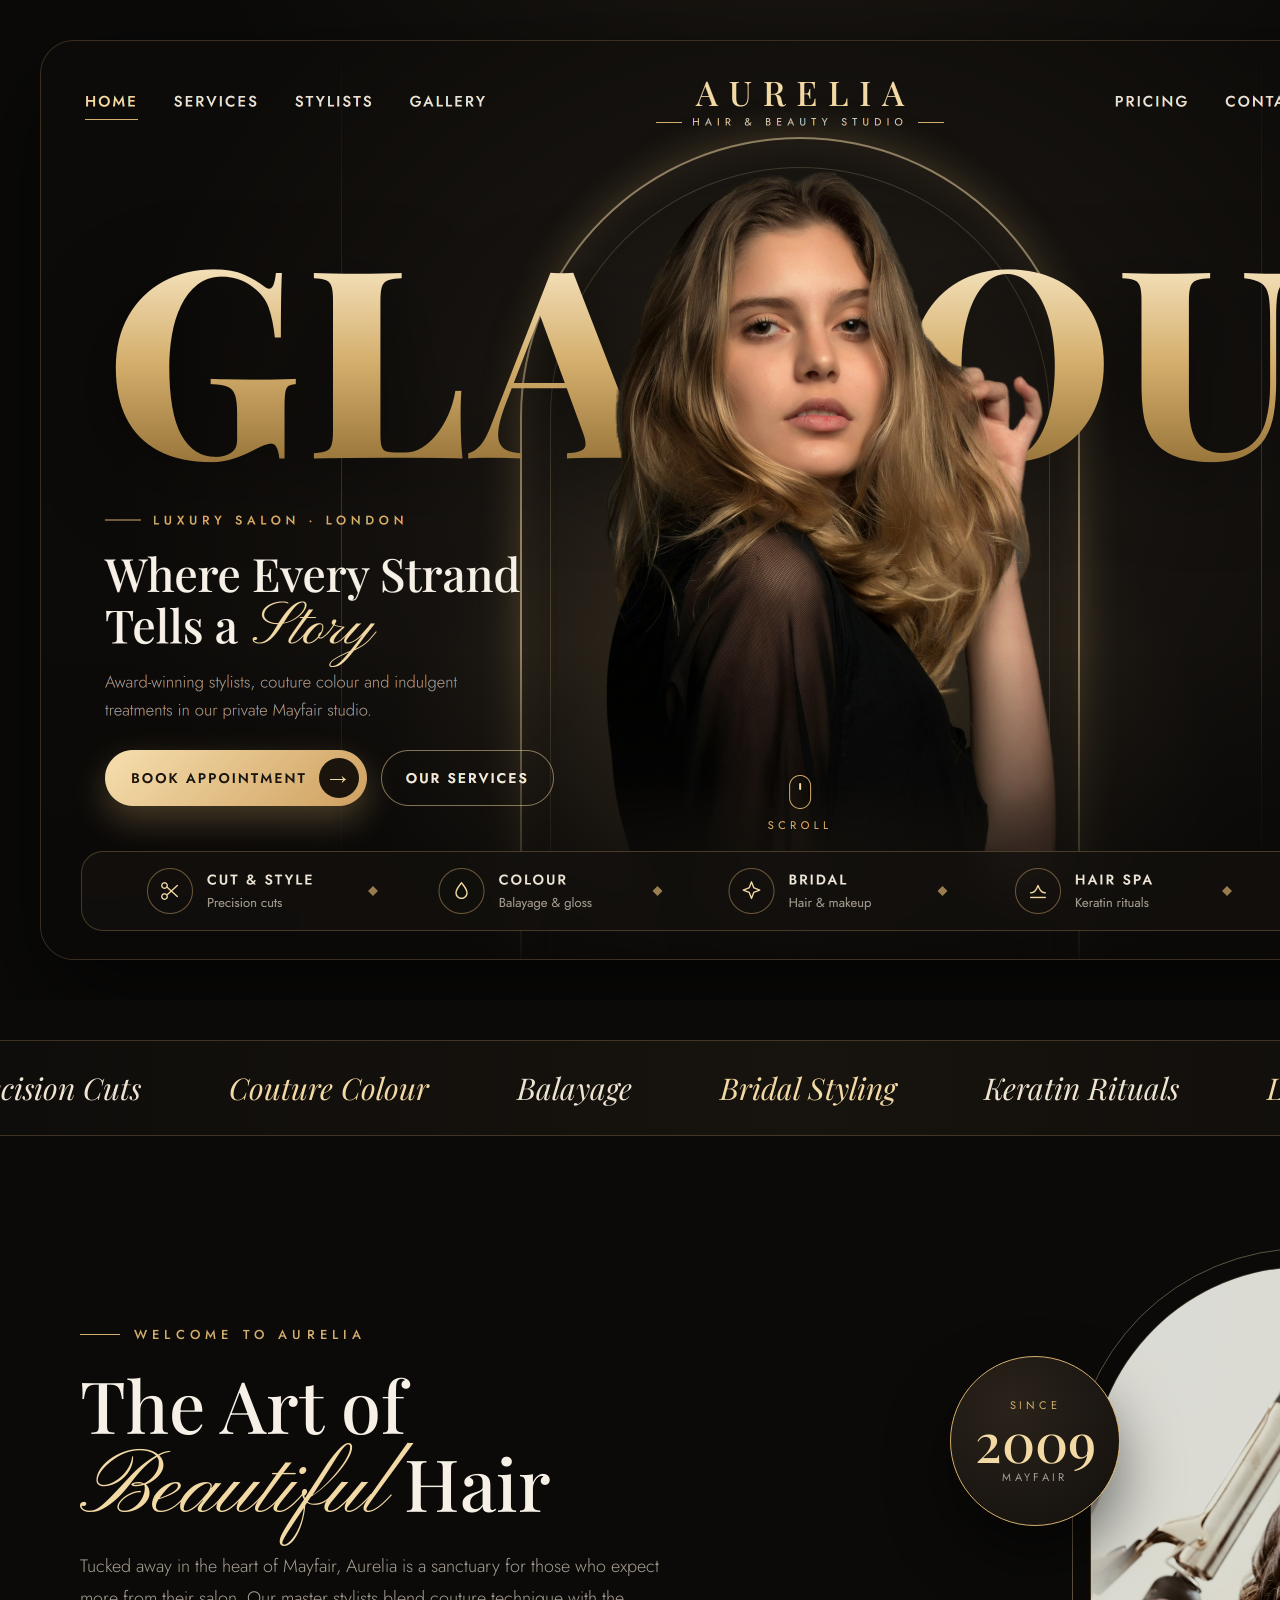
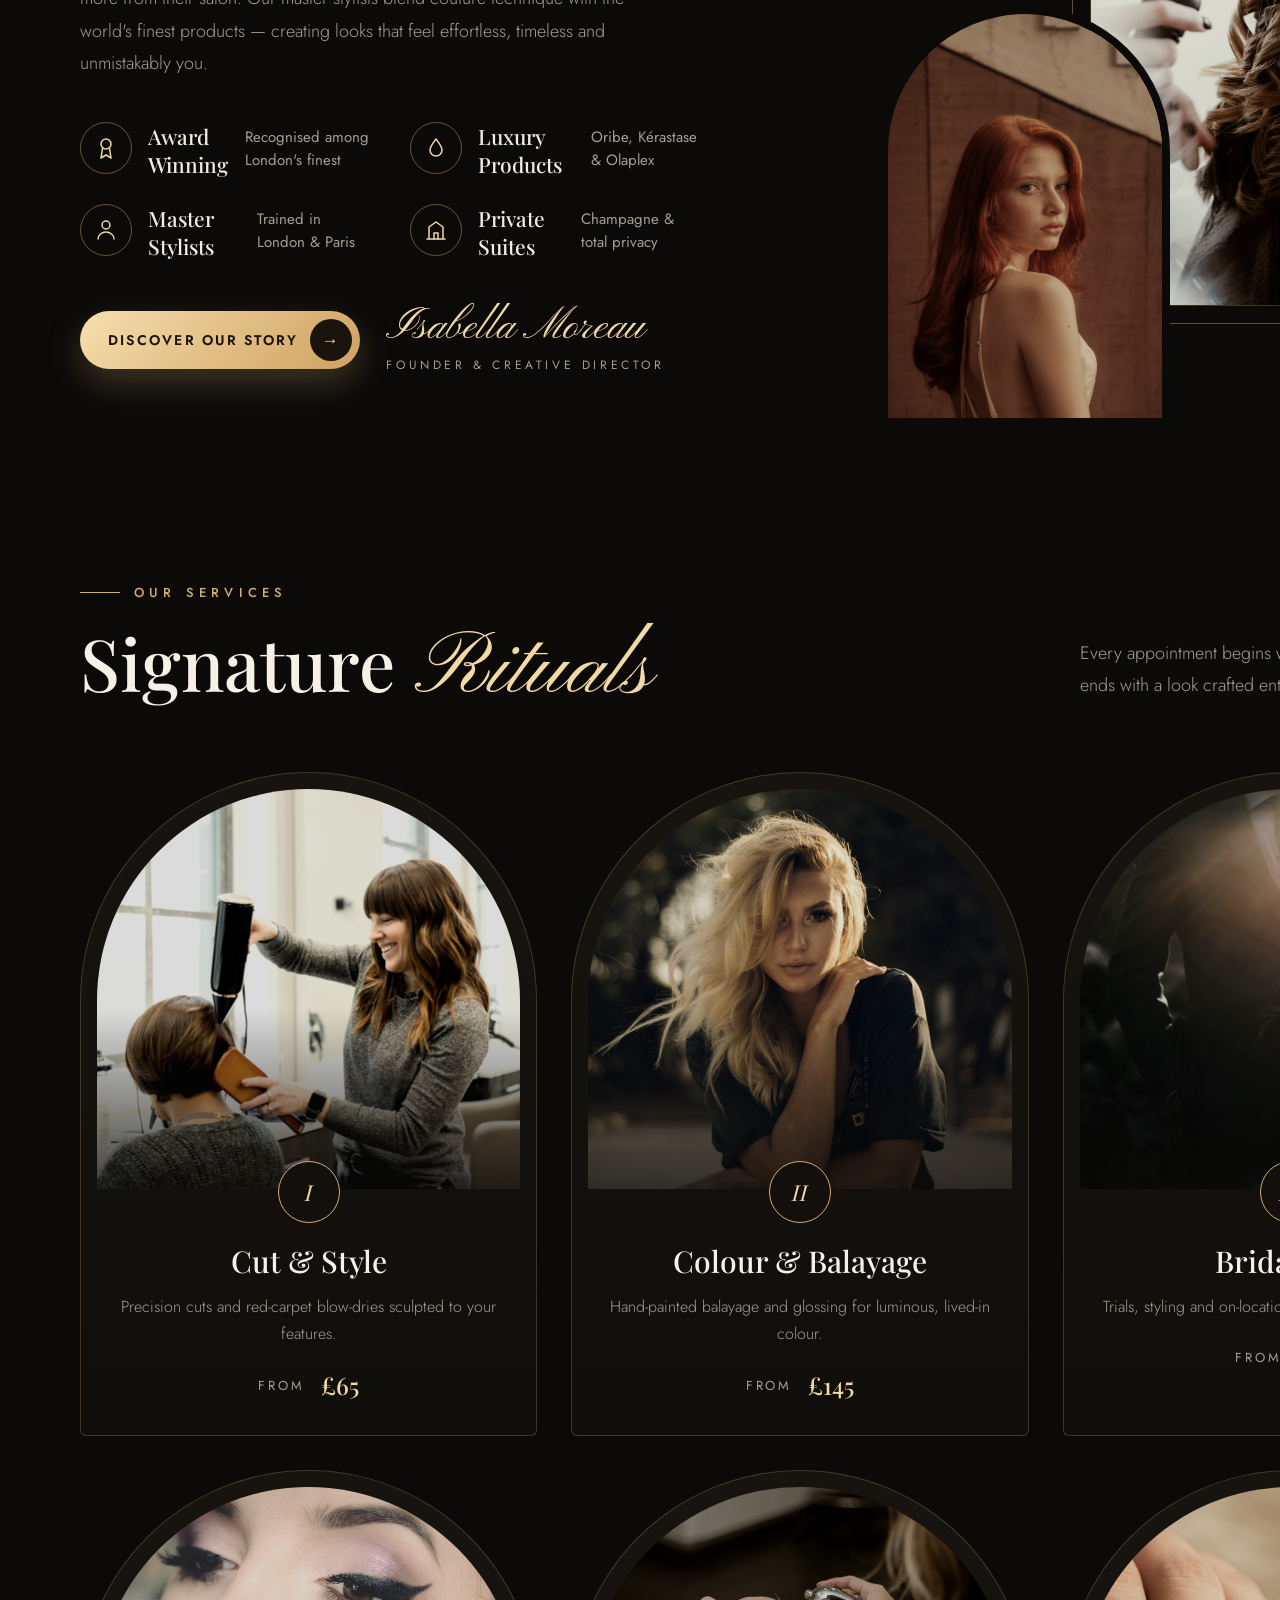
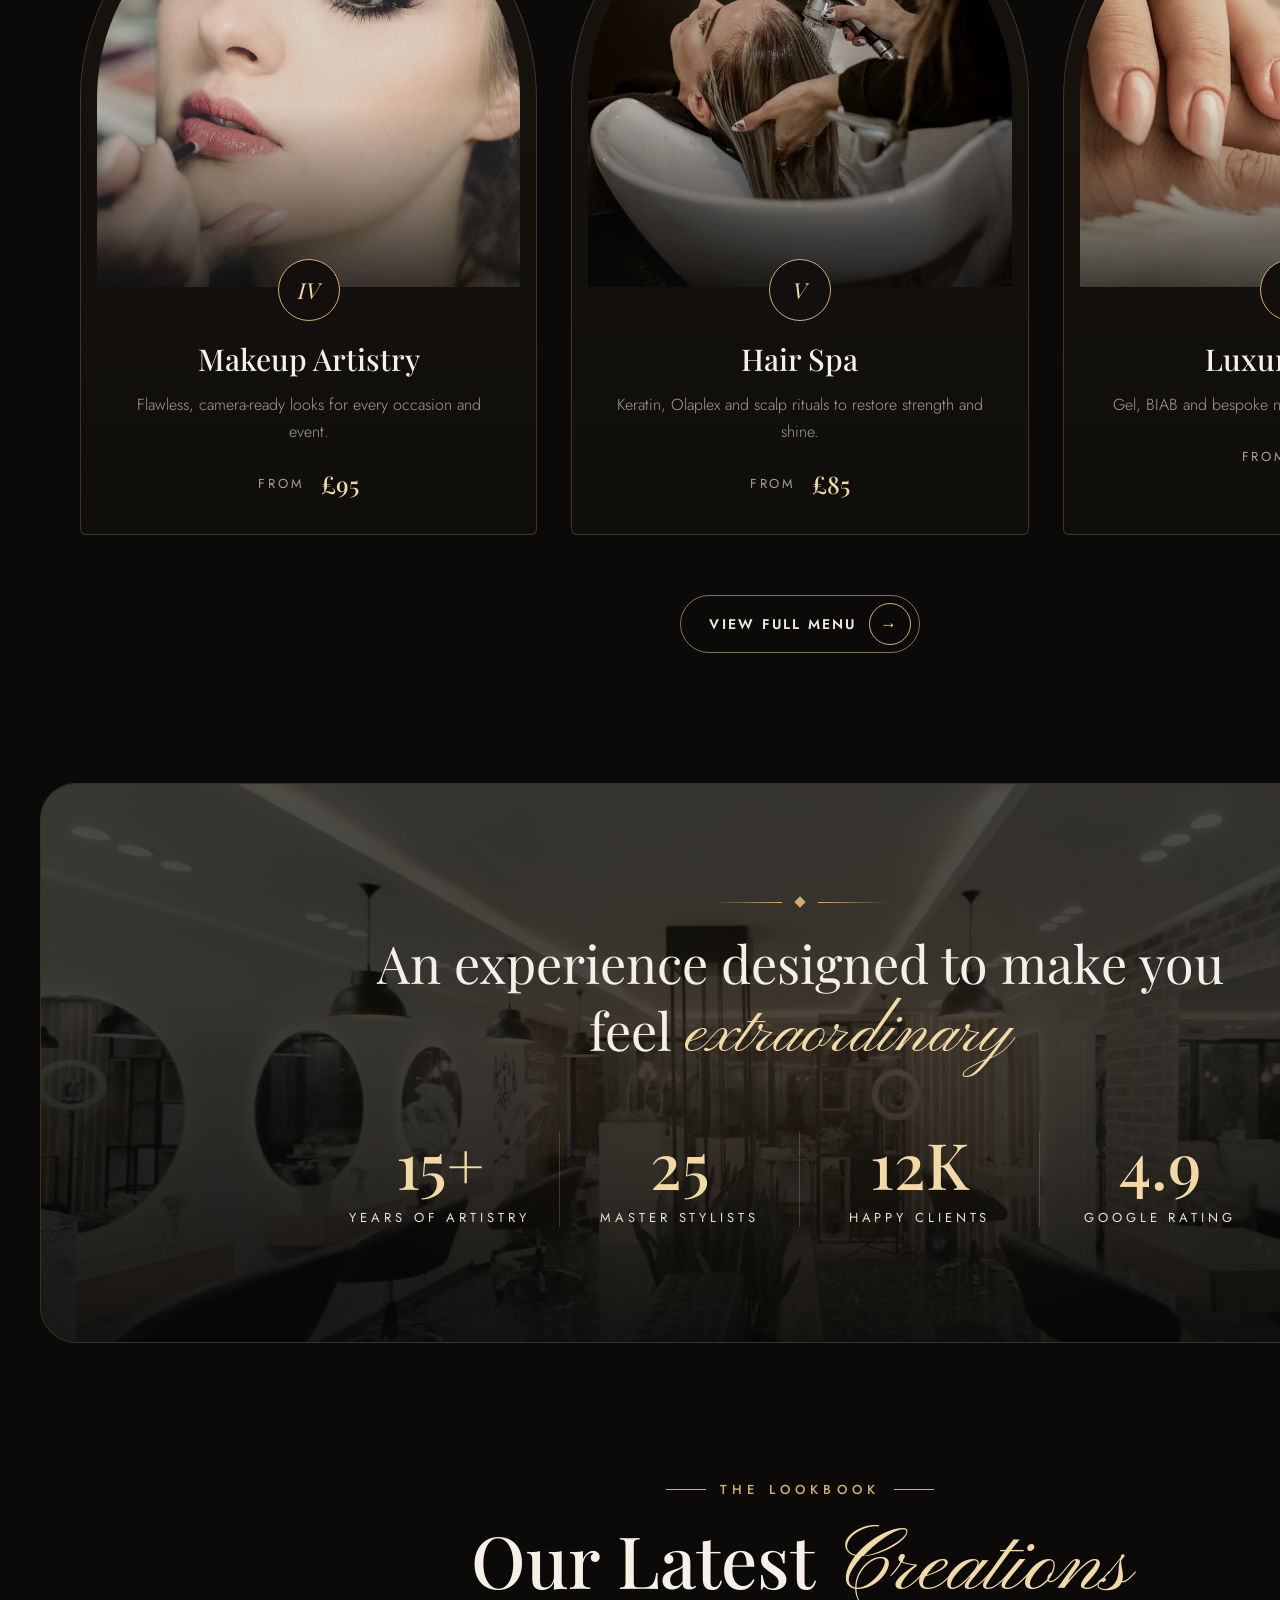
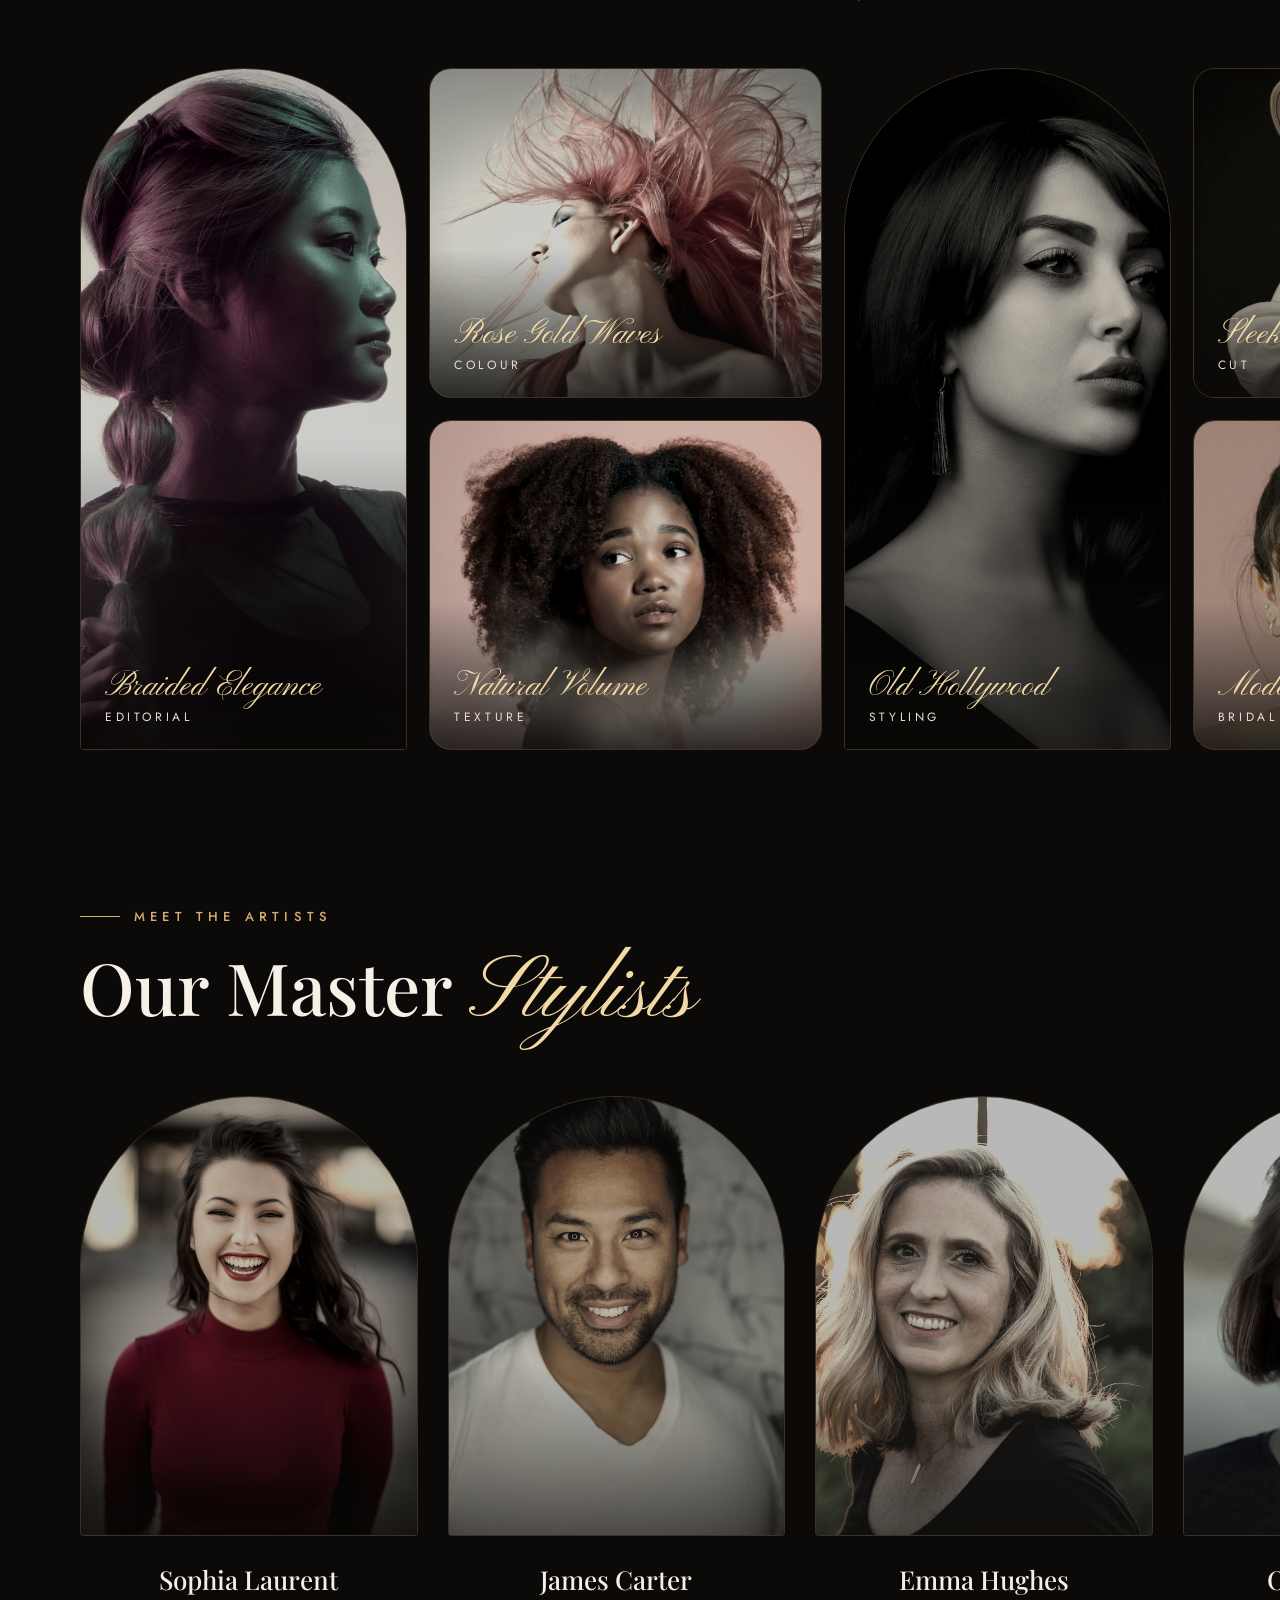
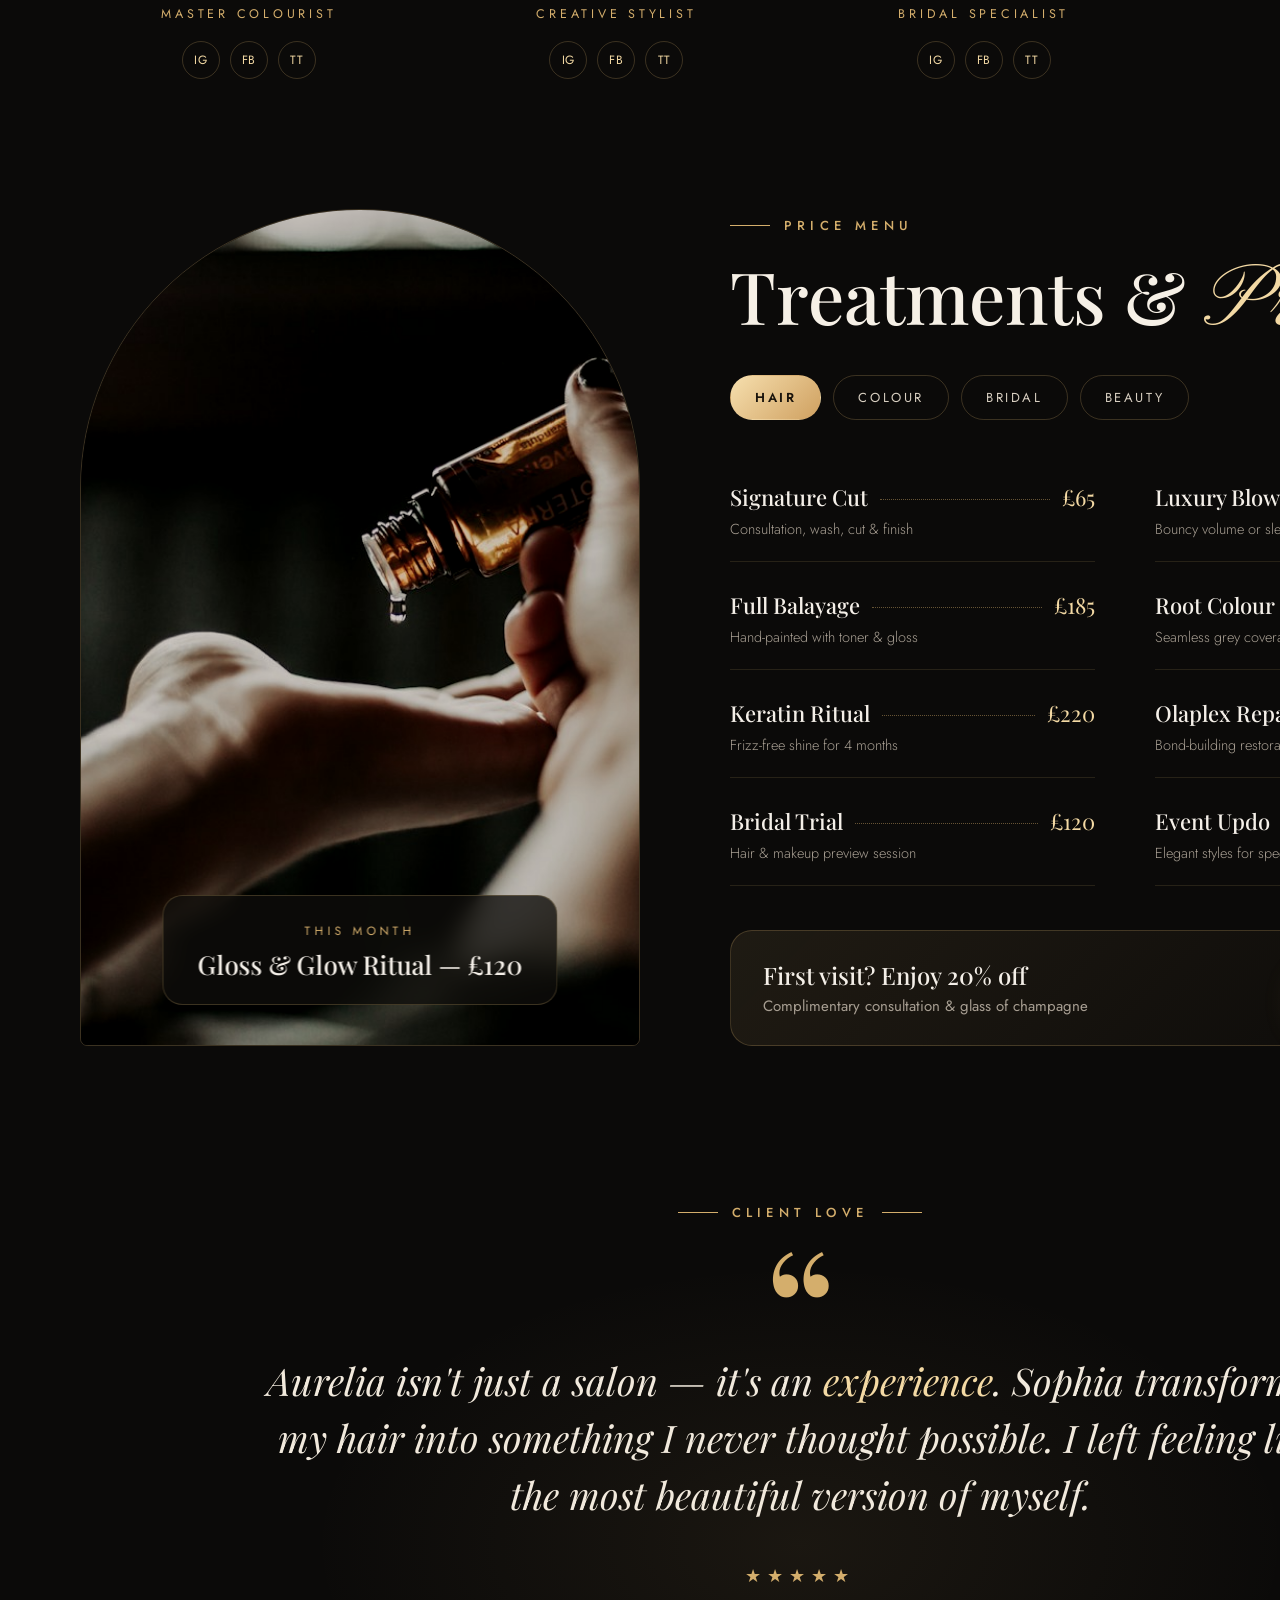
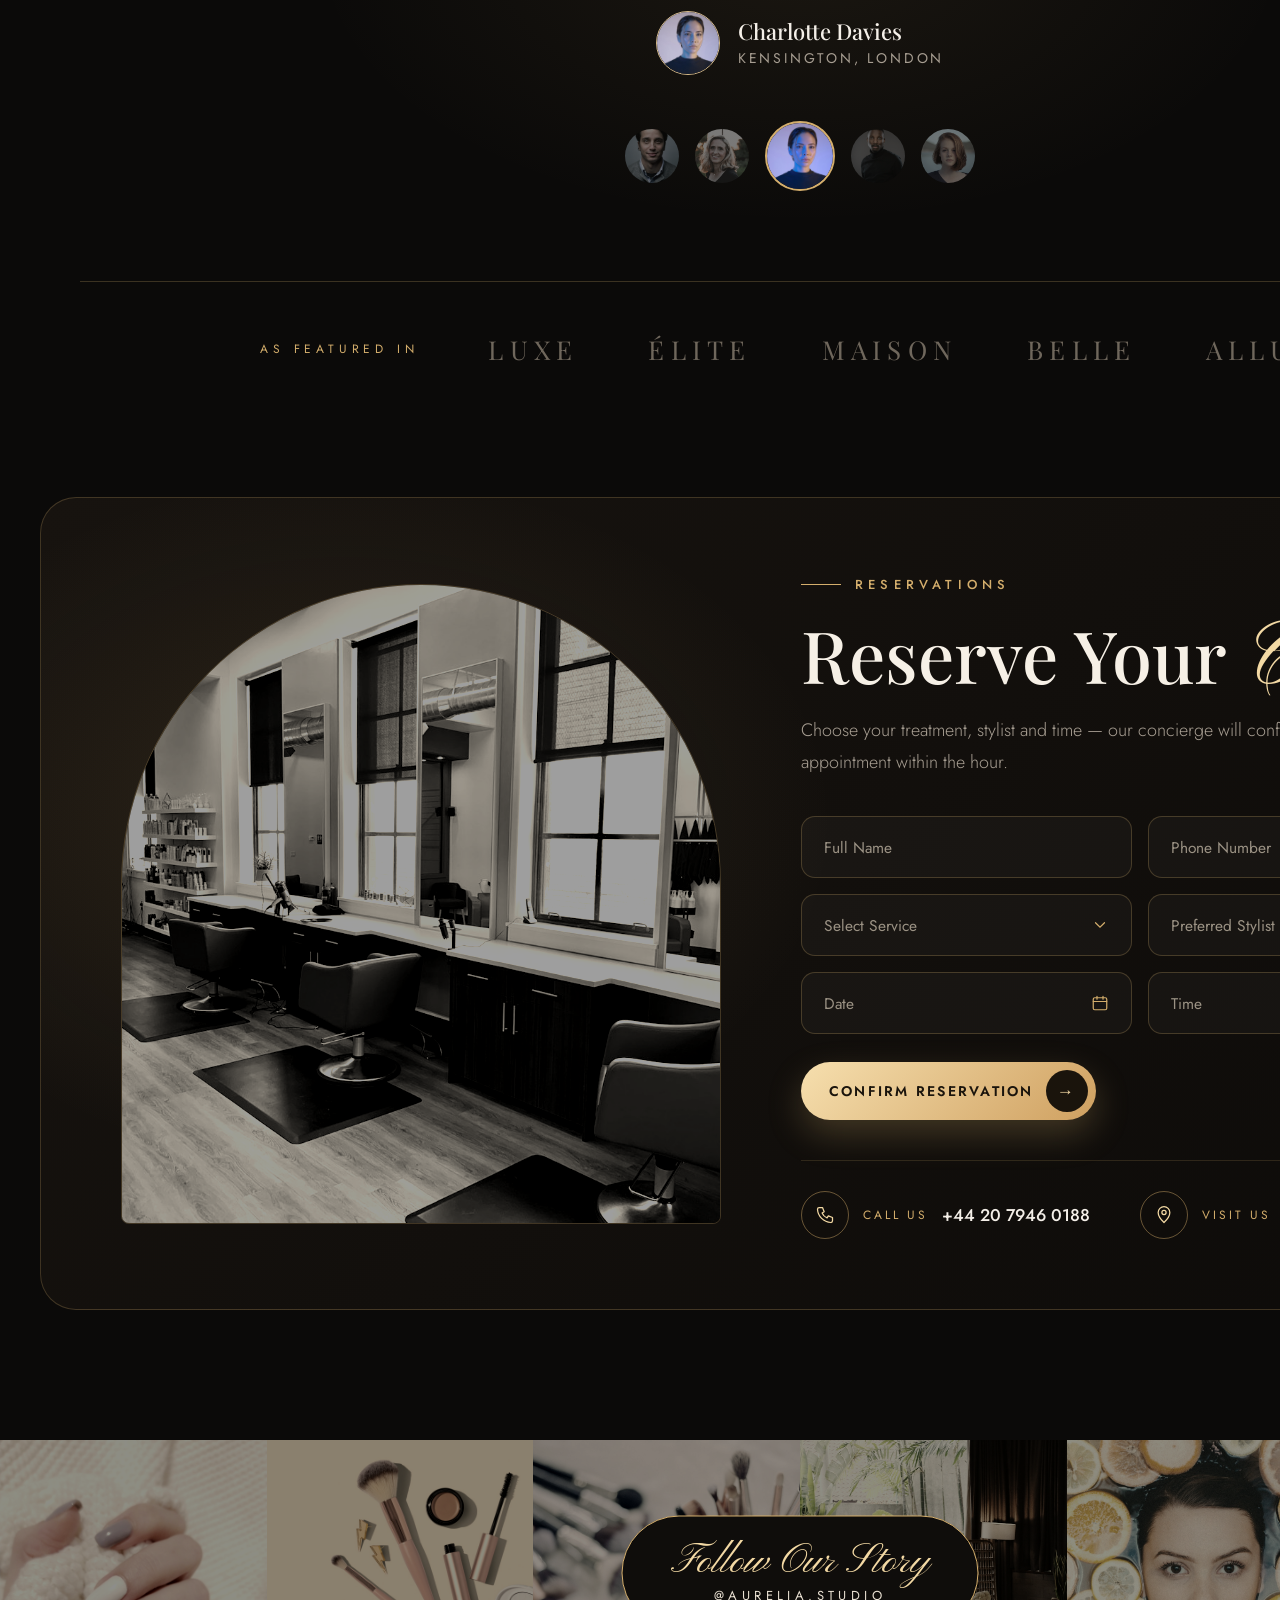
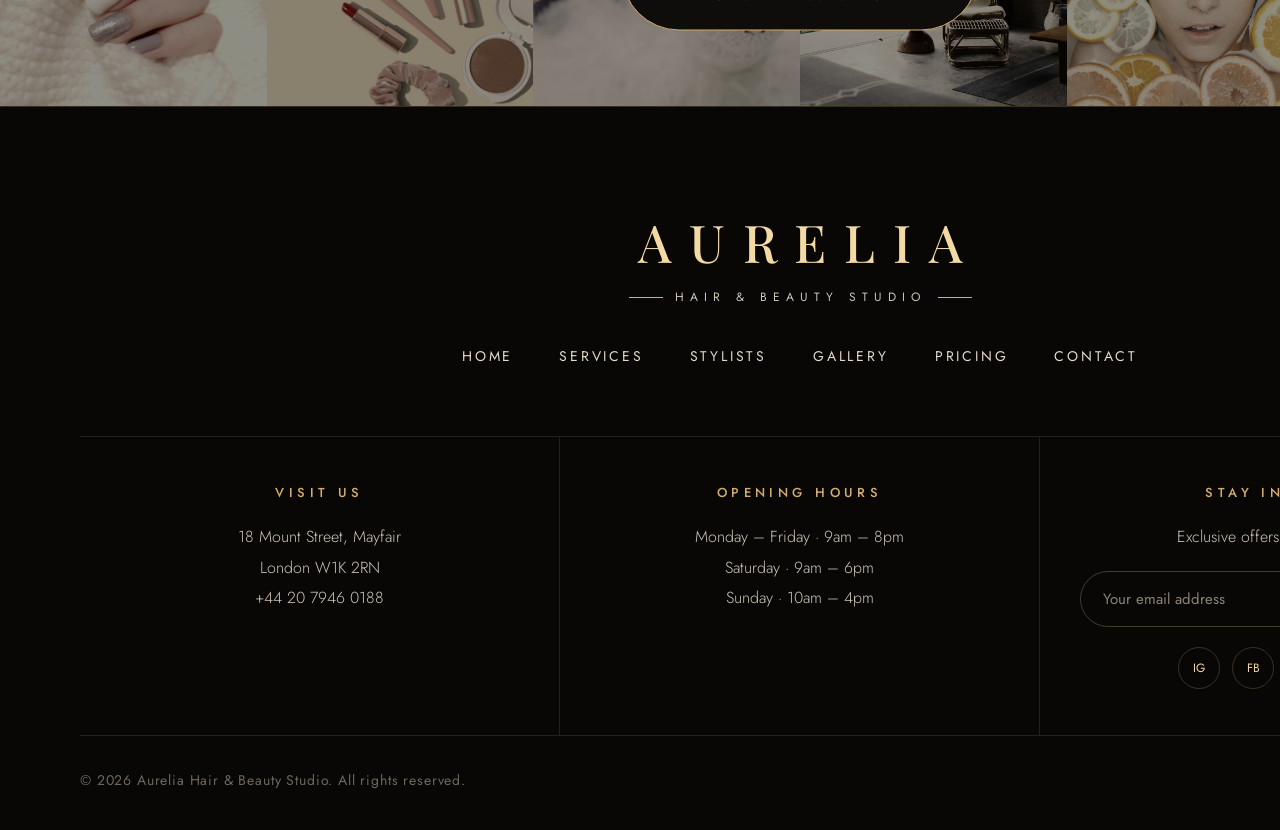
<file: salon/home.html>
<!doctype html>
<html><head><meta charset="utf-8">
<link href="https://fonts.googleapis.com/css2?family=Playfair+Display:ital,wght@0,400;0,500;0,700;0,800;1,400;1,500&family=Pinyon+Script&family=Jost:wght@300;400;500;600&display=swap" rel="stylesheet">
<style>
:root{--gold:#d4ae6c;--gold2:#f3d9a4;--gold3:#9c7838;--ink:#a79e92;--bg:#0b0a09;--bg2:#12100d;--card:#16130f;--line:rgba(212,174,108,.24);--gg:linear-gradient(135deg,#f6dfae,#cfa060)}
*{box-sizing:border-box;margin:0;padding:0}
body{width:1600px;background:var(--bg);font-family:Jost,sans-serif;color:#f4efe8;-webkit-font-smoothing:antialiased}
img{display:block}
.hero{width:1600px;height:1000px;background:url(hero2x.png) 0 0/1600px 1000px}
.wrap{padding-left:80px;padding-right:80px}
section{padding:130px 0;position:relative}
.eb{display:inline-flex;align-items:center;gap:14px;font-size:13px;letter-spacing:.4em;color:var(--gold);font-weight:500;text-transform:uppercase}
.eb:before,.eb.c:after{content:"";width:40px;height:1px;background:var(--gold)}
h2{font-family:"Playfair Display",serif;font-weight:500;font-size:72px;line-height:1.08;margin-top:22px;color:#f6f0e6}
h2 em{font-family:"Pinyon Script",cursive;font-style:normal;font-weight:400;color:var(--gold2);font-size:1.25em;line-height:.6}
.lead{color:var(--ink);font-size:18px;line-height:1.8;font-weight:300}
.center{text-align:center}
.pill{display:inline-flex;align-items:center;gap:12px;height:58px;padding:0 8px 0 28px;border-radius:40px;font-size:14px;letter-spacing:.16em;text-transform:uppercase;font-weight:600;white-space:nowrap}
.pill i{width:42px;height:42px;border-radius:50%;display:flex;align-items:center;justify-content:center;font-style:normal;font-size:17px}
.pill.g{background:var(--gg);color:#1a140c;box-shadow:0 14px 34px rgba(212,174,108,.25)}.pill.g i{background:#1a140c;color:var(--gold2)}
.pill.o{border:1px solid rgba(243,217,164,.5);color:#f1e8da}.pill.o i{border:1px solid var(--gold);color:var(--gold2)}
.ph{position:relative;overflow:hidden}
.ph img{width:100%;height:100%;object-fit:cover;filter:sepia(.2) saturate(.88) contrast(1.08) brightness(.86)}
.arch{border-radius:999px 999px 18px 18px}
.dia{width:8px;height:8px;background:var(--gold);transform:rotate(45deg);display:inline-block}
.orn{display:flex;align-items:center;justify-content:center;gap:14px}
.orn:before,.orn:after{content:"";width:70px;height:1px;background:linear-gradient(90deg,transparent,var(--gold))}
.orn:after{transform:scaleX(-1)}
svg.s{width:24px;height:24px;stroke:var(--gold2);fill:none;stroke-width:1.5;stroke-linecap:round;stroke-linejoin:round}

/* marquee band */
.band{border-top:1px solid var(--line);border-bottom:1px solid var(--line);background:linear-gradient(90deg,#0f0d0b,#17130e,#0f0d0b);height:96px;display:flex;align-items:center;justify-content:center;gap:44px;white-space:nowrap;overflow:hidden;margin-top:40px}
.band span{font-family:"Playfair Display",serif;font-style:italic;font-size:30px;color:#efe4d2}
.band span.g{color:var(--gold2)}

/* about */
.about{display:grid;grid-template-columns:1fr 640px;gap:100px;align-items:center}
.about .lead{margin-top:28px;max-width:600px}
.feat{display:grid;grid-template-columns:1fr 1fr;gap:26px 40px;margin:42px 0 46px;max-width:620px}
.feat div{display:flex;gap:16px}
.feat .ic{width:52px;height:52px;border-radius:50%;border:1px solid rgba(212,174,108,.45);display:flex;align-items:center;justify-content:center;flex:none}
.feat b{display:block;font-family:"Playfair Display",serif;font-weight:500;font-size:21px;color:#f4ece0}
.feat small{color:var(--ink);font-size:15px;line-height:1.55;display:block;margin-top:4px}
.sig{display:flex;align-items:center;gap:26px}
.sig .name{font-family:"Pinyon Script",cursive;font-size:44px;color:var(--gold2);line-height:1}
.sig .role{font-size:12px;letter-spacing:.3em;color:var(--ink);margin-top:6px}
.arches{position:relative;height:760px}
.arches .a1{position:absolute;right:0;top:0;width:430px;height:640px;border:1px solid var(--line)}
.arches .a2{position:absolute;left:0;bottom:0;width:290px;height:420px;border:8px solid var(--bg)}
.arches .frame{position:absolute;right:-18px;top:-18px;width:466px;height:676px;border:1px solid rgba(243,217,164,.35);border-radius:999px 999px 26px 26px}
.since{position:absolute;left:70px;top:90px;width:170px;height:170px;border-radius:50%;background:radial-gradient(circle at 35% 30%,#2a231b,#120f0c);border:1px solid var(--gold);display:flex;flex-direction:column;align-items:center;justify-content:center;box-shadow:0 30px 60px rgba(0,0,0,.5)}
.since small{font-size:11px;letter-spacing:.34em;color:var(--gold)}
.since b{font-family:"Playfair Display",serif;font-weight:500;font-size:54px;color:var(--gold2);line-height:1.05}
.since span{font-size:11px;letter-spacing:.3em;color:var(--ink)}

/* services */
.svc-h{display:flex;justify-content:space-between;align-items:flex-end;margin-bottom:70px}
.svc-h .lead{max-width:440px}
.svc{display:grid;grid-template-columns:repeat(3,1fr);gap:34px}
.sv{background:linear-gradient(180deg,#17140f,#100e0b);border:1px solid var(--line);border-radius:999px 999px 26px 26px;padding:16px 16px 34px;position:relative}
.sv .ph{height:400px;border-radius:999px 999px 18px 18px}
.sv .ph:after{content:"";position:absolute;inset:0;background:linear-gradient(180deg,transparent 55%,rgba(11,10,9,.75))}
.sv .num{position:absolute;left:50%;top:388px;transform:translateX(-50%);width:62px;height:62px;border-radius:50%;background:#120f0c;border:1px solid var(--gold);display:flex;align-items:center;justify-content:center;font-family:"Playfair Display",serif;font-style:italic;font-size:22px;color:var(--gold2);z-index:2}
.sv .bd{text-align:center;padding:52px 18px 0}
.sv h3{font-family:"Playfair Display",serif;font-weight:500;font-size:30px;color:#f6f0e6}
.sv p{color:var(--ink);font-size:16px;line-height:1.7;margin-top:12px;font-weight:300}
.sv .pr{display:flex;align-items:center;justify-content:center;gap:16px;margin-top:22px;font-size:13px;letter-spacing:.22em;color:var(--ink)}
.sv .pr b{font-family:"Playfair Display",serif;font-size:24px;letter-spacing:0;color:var(--gold2);font-weight:500}

/* stats band */
.exp{position:relative;height:560px;margin:0 40px;border-radius:36px;overflow:hidden;border:1px solid var(--line)}
.exp .ph{position:absolute;inset:0}
.exp .ph img{filter:sepia(.35) saturate(.7) brightness(.42) contrast(1.1)}
.exp .ov{position:absolute;inset:0;background:radial-gradient(800px 400px at 50% 50%,rgba(212,174,108,.12),transparent 70%),linear-gradient(180deg,rgba(11,10,9,.3),rgba(11,10,9,.8))}
.exp .in{position:relative;height:100%;display:flex;flex-direction:column;align-items:center;justify-content:center;text-align:center}
.exp h3{font-family:"Playfair Display",serif;font-weight:400;font-size:52px;line-height:1.2;max-width:1000px}
.exp h3 em{font-family:"Pinyon Script",cursive;font-style:normal;color:var(--gold2);font-size:1.3em}
.nums{display:grid;grid-template-columns:repeat(4,240px);margin-top:56px}
.nums div{border-right:1px solid var(--line);padding:0 20px}
.nums div:last-child{border:0}
.nums b{display:block;font-family:"Playfair Display",serif;font-weight:500;font-size:64px;color:var(--gold2);line-height:1}
.nums span{display:block;margin-top:12px;font-size:13px;letter-spacing:.3em;color:#e9e0d2}

/* gallery */
.gal{display:grid;grid-template-columns:1fr 1.2fr 1fr 1fr;grid-template-rows:330px 330px;gap:22px;margin-top:70px}
.gal .ph{border-radius:22px;border:1px solid var(--line)}
.gal .ph img{filter:sepia(.3) saturate(.78) contrast(1.1) brightness(.8)}
.gal .tall{grid-row:span 2}
.gal .arch{border-radius:999px 999px 22px 22px}
.gal .cap{position:absolute;left:24px;bottom:22px;z-index:2}
.gal .ph:after{content:"";position:absolute;inset:0;background:linear-gradient(180deg,transparent 55%,rgba(11,10,9,.8))}
.gal .cap b{display:block;font-family:"Pinyon Script",cursive;font-weight:400;font-size:34px;color:var(--gold2);line-height:1}
.gal .cap small{font-size:12px;letter-spacing:.3em;color:#e9e0d2}

/* stylists */
.team{display:grid;grid-template-columns:repeat(4,1fr);gap:30px;margin-top:70px}
.mem{text-align:center}
.mem .ph{height:440px;border-radius:999px 999px 20px 20px;border:1px solid var(--line)}
.mem .ph img{filter:sepia(.38) saturate(.72) contrast(1.1) brightness(.72)}
.mem .ph:after{content:"";position:absolute;inset:0;background:linear-gradient(180deg,transparent 60%,rgba(11,10,9,.6))}
.mem h4{font-family:"Playfair Display",serif;font-weight:500;font-size:26px;margin-top:26px}
.mem .role{font-size:12.5px;letter-spacing:.3em;color:var(--gold);margin-top:8px}
.mem .soc{display:flex;justify-content:center;gap:10px;margin-top:18px}
.mem .soc i{width:38px;height:38px;border-radius:50%;border:1px solid var(--line);display:flex;align-items:center;justify-content:center;font-style:normal;font-size:12px;color:var(--gold2);letter-spacing:.05em}

/* price menu */
.menu{display:grid;grid-template-columns:560px 1fr;gap:90px;align-items:stretch}
.menu .ph{border-radius:999px 999px 26px 26px;border:1px solid var(--line);min-height:820px}
.menu .ph .tag{position:absolute;left:50%;bottom:40px;transform:translateX(-50%);z-index:2;text-align:center;background:rgba(15,13,11,.78);border:1px solid var(--line);backdrop-filter:blur(10px);padding:22px 34px;border-radius:20px;width:max-content}
.menu .tag small{font-size:12px;letter-spacing:.32em;color:var(--gold)}
.menu .tag b{display:block;font-family:"Playfair Display",serif;font-weight:500;font-size:26px;margin-top:6px}
.cats{display:flex;gap:12px;margin-top:40px}
.cats span{padding:12px 24px;border-radius:30px;border:1px solid var(--line);font-size:13px;letter-spacing:.2em;color:#d8cfc1}
.cats span.on{background:var(--gg);color:#1a140c;font-weight:600;border-color:transparent}
.list{display:grid;grid-template-columns:1fr 1fr;gap:6px 60px;margin-top:40px}
.it{padding:22px 0;border-bottom:1px solid rgba(212,174,108,.14)}
.it .row{display:flex;align-items:baseline;gap:12px}
.it b{font-family:"Playfair Display",serif;font-weight:500;font-size:22px;white-space:nowrap}
.it .dots{flex:1;border-bottom:1px dotted rgba(212,174,108,.45);transform:translateY(-6px)}
.it .p{font-family:"Playfair Display",serif;font-size:22px;color:var(--gold2);white-space:nowrap}
.it small{display:block;color:var(--ink);font-size:14.5px;margin-top:6px;font-weight:300}
.menu .note{display:flex;align-items:center;justify-content:space-between;margin-top:44px;padding:28px 32px;border:1px solid var(--line);border-radius:22px;background:linear-gradient(135deg,rgba(212,174,108,.1),transparent)}
.note b{font-family:"Playfair Display",serif;font-weight:500;font-size:24px}
.note small{display:block;color:var(--ink);font-size:15px;margin-top:4px}

/* testimonial */
.tst{text-align:center;max-width:1100px;margin:0 auto}
.q{font-family:"Playfair Display",serif;font-size:180px;line-height:.5;color:var(--gold);height:70px;margin-top:40px}
.tst blockquote{font-family:"Playfair Display",serif;font-weight:400;font-style:italic;font-size:38px;line-height:1.5;color:#f1e9dc;margin-top:20px}
.tst blockquote em{color:var(--gold2)}
.stars{color:var(--gold);letter-spacing:6px;font-size:18px;margin-top:40px}
.who{display:flex;align-items:center;justify-content:center;gap:18px;margin-top:22px}
.who img{width:64px;height:64px;border-radius:50%;object-fit:cover;border:1.5px solid var(--gold);filter:sepia(.3) saturate(.8)}
.who b{display:block;font-family:"Playfair Display",serif;font-weight:500;font-size:22px;text-align:left}
.who small{color:var(--ink);font-size:14px;letter-spacing:.2em}
.avs{display:flex;justify-content:center;gap:16px;margin-top:46px;align-items:center}
.avs img{width:54px;height:54px;border-radius:50%;object-fit:cover;opacity:.45;filter:grayscale(.4)}
.avs img.on{width:70px;height:70px;opacity:1;filter:none;border:2px solid var(--gold)}
.press{display:flex;justify-content:center;align-items:center;gap:70px;margin-top:90px;padding-top:50px;border-top:1px solid var(--line)}
.press span{font-family:"Playfair Display",serif;font-size:26px;letter-spacing:.24em;color:#6f675c}
.press small{font-size:12px;letter-spacing:.4em;color:var(--gold)}

/* booking */
.book{margin:0 40px;border-radius:36px;border:1px solid var(--line);background:radial-gradient(700px 500px at 20% 40%,rgba(212,174,108,.12),transparent 70%),linear-gradient(135deg,#17130f,#0d0b09);display:grid;grid-template-columns:600px 1fr;gap:80px;padding:70px 80px;align-items:center;overflow:hidden;position:relative}
.book .ph img{filter:sepia(.4) saturate(.7) contrast(1.12) brightness(.62)}
.book .ph{height:640px;border-radius:999px 999px 26px 26px;border:1px solid var(--line)}
.book .lead{margin-top:20px;max-width:560px}
.fgrid{display:grid;grid-template-columns:1fr 1fr;gap:16px;margin-top:38px}
.fi{height:62px;border-radius:14px;border:1px solid rgba(212,174,108,.25);background:rgba(255,255,255,.03);display:flex;align-items:center;justify-content:space-between;padding:0 22px;color:#9b9284;font-size:15.5px}
.fi.full{grid-column:1/-1}
.fi svg{width:18px;height:18px;stroke:var(--gold);fill:none;stroke-width:1.6;stroke-linecap:round}
.book .pill{margin-top:28px}
.contact{display:flex;gap:50px;margin-top:40px;padding-top:30px;border-top:1px solid rgba(212,174,108,.16)}
.contact div{display:flex;gap:14px;align-items:center}
.contact .ic{width:48px;height:48px;border-radius:50%;border:1px solid rgba(212,174,108,.45);display:flex;align-items:center;justify-content:center}
.contact small{display:block;font-size:12px;letter-spacing:.24em;color:var(--gold)}
.contact b{font-weight:500;font-size:17px}

/* instagram */
.insta{display:grid;grid-template-columns:repeat(6,1fr);margin-top:130px;position:relative}
.insta .ph{height:266px}
.insta .ph img{filter:sepia(.4) saturate(.7) brightness(.55) contrast(1.1)}
.ig{position:absolute;left:50%;top:50%;transform:translate(-50%,-50%);z-index:3;background:#0f0d0b;border:1px solid var(--gold);border-radius:999px;padding:24px 48px;text-align:center}
.ig b{display:block;font-family:"Pinyon Script",cursive;font-weight:400;font-size:42px;color:var(--gold2);line-height:1}
.ig small{font-size:13px;letter-spacing:.34em;color:#e9e0d2}

/* footer */
footer{background:#080706;padding:100px 80px 40px;border-top:1px solid var(--line)}
.flogo{text-align:center}
.flogo b{display:block;font-family:"Playfair Display",serif;font-weight:500;font-size:52px;letter-spacing:.34em;color:var(--gold2);padding-left:.34em}
.flogo small{display:flex;align-items:center;gap:12px;justify-content:center;font-size:12px;letter-spacing:.5em;color:#cfc6b8;margin-top:12px}
.flogo small:before,.flogo small:after{content:"";width:34px;height:1px;background:var(--gold)}
.fnav{display:flex;justify-content:center;gap:46px;margin-top:40px;font-size:14px;letter-spacing:.2em;color:#e3dacb}
.fcols{display:grid;grid-template-columns:repeat(3,1fr);margin-top:70px;border-top:1px solid rgba(212,174,108,.14);border-bottom:1px solid rgba(212,174,108,.14)}
.fcols>div{padding:46px 40px;text-align:center;border-right:1px solid rgba(212,174,108,.14)}
.fcols>div:last-child{border:0}
.fcols h5{font-size:13px;letter-spacing:.34em;color:var(--gold);font-weight:500;margin-bottom:20px}
.fcols p{color:#cfc6b8;font-size:16px;line-height:1.9;font-weight:300}
.news{display:flex;margin-top:18px;border:1px solid rgba(212,174,108,.3);border-radius:40px;padding:5px 5px 5px 22px;align-items:center}
.news span{flex:1;text-align:left;color:#8b8376;font-size:15px}
.news b{background:var(--gg);color:#1a140c;border-radius:30px;padding:13px 22px;font-size:12px;letter-spacing:.2em}
.soc2{display:flex;justify-content:center;gap:12px;margin-top:20px}
.soc2 i{width:42px;height:42px;border-radius:50%;border:1px solid var(--line);display:flex;align-items:center;justify-content:center;font-style:normal;font-size:12px;color:var(--gold2)}
.fbot{display:flex;justify-content:space-between;margin-top:34px;color:#6f675c;font-size:14px;letter-spacing:.06em}
</style></head><body>

<div class="hero"></div>

<!-- MARQUEE -->
<div class="band">
  <span>Precision Cuts</span><i class="dia"></i><span class="g">Couture Colour</span><i class="dia"></i><span>Balayage</span><i class="dia"></i><span class="g">Bridal Styling</span><i class="dia"></i><span>Keratin Rituals</span><i class="dia"></i><span class="g">Luxury Nails</span><i class="dia"></i><span>Hair Spa</span>
</div>

<!-- ABOUT -->
<section class="wrap"><div class="about">
  <div>
    <div class="eb">Welcome to Aurelia</div>
    <h2>The Art of<br><em>Beautiful</em> Hair</h2>
    <p class="lead">Tucked away in the heart of Mayfair, Aurelia is a sanctuary for those who expect more from their salon. Our master stylists blend couture technique with the world's finest products — creating looks that feel effortless, timeless and unmistakably you.</p>
    <div class="feat">
      <div><span class="ic"><svg class="s" viewBox="0 0 24 24"><circle cx="12" cy="8" r="5"/><path d="M8.5 12.5L7 22l5-3 5 3-1.5-9.5"/></svg></span><div><b>Award Winning</b><small>Recognised among London's finest</small></div></div>
      <div><span class="ic"><svg class="s" viewBox="0 0 24 24"><path d="M12 3c3 4 6 7.5 6 11a6 6 0 01-12 0c0-3.5 3-7 6-11z"/></svg></span><div><b>Luxury Products</b><small>Oribe, Kérastase &amp; Olaplex</small></div></div>
      <div><span class="ic"><svg class="s" viewBox="0 0 24 24"><circle cx="12" cy="7" r="4"/><path d="M4 21c0-4 4-7 8-7s8 3 8 7"/></svg></span><div><b>Master Stylists</b><small>Trained in London &amp; Paris</small></div></div>
      <div><span class="ic"><svg class="s" viewBox="0 0 24 24"><path d="M3 21h18M5 21V9l7-5 7 5v12"/><path d="M10 21v-6h4v6"/></svg></span><div><b>Private Suites</b><small>Champagne &amp; total privacy</small></div></div>
    </div>
    <div class="sig"><span class="pill g">Discover Our Story <i>→</i></span><div><div class="name">Isabella Moreau</div><div class="role">FOUNDER &amp; CREATIVE DIRECTOR</div></div></div>
  </div>
  <div class="arches">
    <div class="frame"></div>
    <div class="ph arch a1"><img src="p/1560869713-7d0a29430803.jpg"></div>
    <div class="ph arch a2"><img src="p/1526510747491-58f928ec870f.jpg"></div>
    <div class="since"><small>SINCE</small><b>2009</b><span>MAYFAIR</span></div>
  </div>
</div></section>

<!-- SERVICES -->
<section class="wrap" style="padding-top:20px">
  <div class="svc-h">
    <div><div class="eb">Our Services</div><h2>Signature <em>Rituals</em></h2></div>
    <p class="lead">Every appointment begins with a private consultation and ends with a look crafted entirely around you.</p>
  </div>
  <div class="svc">
    <div class="sv"><div class="ph"><img src="p/1562322140-8baeececf3df.jpg"></div><span class="num">I</span><div class="bd"><h3>Cut &amp; Style</h3><p>Precision cuts and red-carpet blow-dries sculpted to your features.</p><div class="pr">FROM <b>£65</b></div></div></div>
    <div class="sv"><div class="ph"><img src="p/1504439904031-93ded9f93e4e.jpg"></div><span class="num">II</span><div class="bd"><h3>Colour &amp; Balayage</h3><p>Hand-painted balayage and glossing for luminous, lived-in colour.</p><div class="pr">FROM <b>£145</b></div></div></div>
    <div class="sv"><div class="ph"><img src="p/1519741497674-611481863552.jpg" style="object-position:30% center"></div><span class="num">III</span><div class="bd"><h3>Bridal Hair</h3><p>Trials, styling and on-location artistry for your perfect day.</p><div class="pr">FROM <b>£295</b></div></div></div>
    <div class="sv"><div class="ph"><img src="p/1487412947147-5cebf100ffc2.jpg"></div><span class="num">IV</span><div class="bd"><h3>Makeup Artistry</h3><p>Flawless, camera-ready looks for every occasion and event.</p><div class="pr">FROM <b>£95</b></div></div></div>
    <div class="sv"><div class="ph"><img src="p/1634449571010-02389ed0f9b0.jpg"></div><span class="num">V</span><div class="bd"><h3>Hair Spa</h3><p>Keratin, Olaplex and scalp rituals to restore strength and shine.</p><div class="pr">FROM <b>£85</b></div></div></div>
    <div class="sv"><div class="ph"><img src="p/1610992015732-2449b76344bc.jpg"></div><span class="num">VI</span><div class="bd"><h3>Luxury Nails</h3><p>Gel, BIAB and bespoke nail art finished to perfection.</p><div class="pr">FROM <b>£45</b></div></div></div>
  </div>
  <div class="center" style="margin-top:60px"><span class="pill o">View Full Menu <i>→</i></span></div>
</section>

<!-- EXPERIENCE / STATS -->
<div class="exp">
  <div class="ph"><img src="p/1633681926022-84c23e8cb2d6.jpg"></div><div class="ov"></div>
  <div class="in">
    <div class="orn"><i class="dia"></i></div>
    <h3 style="margin-top:26px">An experience designed to make you<br>feel <em>extraordinary</em></h3>
    <div class="nums"><div><b>15+</b><span>YEARS OF ARTISTRY</span></div><div><b>25</b><span>MASTER STYLISTS</span></div><div><b>12K</b><span>HAPPY CLIENTS</span></div><div><b>4.9</b><span>GOOGLE RATING</span></div></div>
  </div>
</div>

<!-- GALLERY -->
<section class="wrap">
  <div class="center"><div class="eb c">The Lookbook</div><h2>Our Latest <em>Creations</em></h2></div>
  <div class="gal">
    <div class="ph tall arch"><img src="p/1502823403499-6ccfcf4fb453.jpg"><div class="cap"><b>Braided Elegance</b><small>EDITORIAL</small></div></div>
    <div class="ph"><img src="p/1470259078422-826894b933aa.jpg"><div class="cap"><b>Rose Gold Waves</b><small>COLOUR</small></div></div>
    <div class="ph tall arch"><img src="p/1542206395-9feb3edaa68d.jpg"><div class="cap"><b>Old Hollywood</b><small>STYLING</small></div></div>
    <div class="ph"><img src="p/1611042553365-9b101441c135.jpg"><div class="cap"><b>Sleek &amp; Polished</b><small>CUT</small></div></div>
    <div class="ph"><img src="p/1519699047748-de8e457a634e.jpg"><div class="cap"><b>Natural Volume</b><small>TEXTURE</small></div></div>
    <div class="ph"><img src="p/1531746020798-e6953c6e8e04.jpg"><div class="cap"><b>Modern Updo</b><small>BRIDAL</small></div></div>
  </div>
</section>

<!-- STYLISTS -->
<section class="wrap" style="padding-top:20px">
  <div class="svc-h" style="margin-bottom:0">
    <div><div class="eb">Meet The Artists</div><h2>Our Master <em>Stylists</em></h2></div>
    <span class="pill o">Meet The Team <i>→</i></span>
  </div>
  <div class="team">
    <div class="mem"><div class="ph"><img src="p/1494790108377-be9c29b29330.jpg"></div><h4>Sophia Laurent</h4><div class="role">MASTER COLOURIST</div><div class="soc"><i>IG</i><i>FB</i><i>TT</i></div></div>
    <div class="mem"><div class="ph"><img src="p/1507003211169-0a1dd7228f2d.jpg"></div><h4>James Carter</h4><div class="role">CREATIVE STYLIST</div><div class="soc"><i>IG</i><i>FB</i><i>TT</i></div></div>
    <div class="mem"><div class="ph"><img src="p/1508214751196-bcfd4ca60f91.jpg"></div><h4>Emma Hughes</h4><div class="role">BRIDAL SPECIALIST</div><div class="soc"><i>IG</i><i>FB</i><i>TT</i></div></div>
    <div class="mem"><div class="ph"><img src="p/1438761681033-6461ffad8d80.jpg"></div><h4>Olivia Bennett</h4><div class="role">MAKEUP ARTIST</div><div class="soc"><i>IG</i><i>FB</i><i>TT</i></div></div>
  </div>
</section>

<!-- PRICE MENU -->
<section class="wrap" style="padding-top:0"><div class="menu">
  <div class="ph"><img src="p/1515377905703-c4788e51af15.jpg"><div class="tag"><small>THIS MONTH</small><b>Gloss &amp; Glow Ritual — £120</b></div></div>
  <div>
    <div class="eb">Price Menu</div><h2>Treatments &amp; <em>Prices</em></h2>
    <div class="cats"><span class="on">HAIR</span><span>COLOUR</span><span>BRIDAL</span><span>BEAUTY</span></div>
    <div class="list">
      <div class="it"><div class="row"><b>Signature Cut</b><span class="dots"></span><span class="p">£65</span></div><small>Consultation, wash, cut &amp; finish</small></div>
      <div class="it"><div class="row"><b>Luxury Blow-Dry</b><span class="dots"></span><span class="p">£45</span></div><small>Bouncy volume or sleek finish</small></div>
      <div class="it"><div class="row"><b>Full Balayage</b><span class="dots"></span><span class="p">£185</span></div><small>Hand-painted with toner &amp; gloss</small></div>
      <div class="it"><div class="row"><b>Root Colour</b><span class="dots"></span><span class="p">£75</span></div><small>Seamless grey coverage</small></div>
      <div class="it"><div class="row"><b>Keratin Ritual</b><span class="dots"></span><span class="p">£220</span></div><small>Frizz-free shine for 4 months</small></div>
      <div class="it"><div class="row"><b>Olaplex Repair</b><span class="dots"></span><span class="p">£55</span></div><small>Bond-building restoration</small></div>
      <div class="it"><div class="row"><b>Bridal Trial</b><span class="dots"></span><span class="p">£120</span></div><small>Hair &amp; makeup preview session</small></div>
      <div class="it"><div class="row"><b>Event Updo</b><span class="dots"></span><span class="p">£85</span></div><small>Elegant styles for special nights</small></div>
    </div>
    <div class="note"><div><b>First visit? Enjoy 20% off</b><small>Complimentary consultation &amp; glass of champagne</small></div><span class="pill g">Book Now <i>→</i></span></div>
  </div>
</div></section>

<!-- TESTIMONIAL -->
<section class="wrap" style="padding-top:20px;background:radial-gradient(700px 400px at 50% 40%,rgba(212,174,108,.08),transparent 70%)">
  <div class="tst">
    <div class="eb c">Client Love</div>
    <div class="q">“</div>
    <blockquote>Aurelia isn't just a salon — it's an <em>experience</em>. Sophia transformed my hair into something I never thought possible. I left feeling like the most beautiful version of myself.</blockquote>
    <div class="stars">★★★★★</div>
    <div class="who"><img src="p/1534528741775-53994a69daeb.jpg"><div><b>Charlotte Davies</b><small>KENSINGTON, LONDON</small></div></div>
    <div class="avs"><img src="p/1500648767791-00dcc994a43e.jpg"><img src="p/1508214751196-bcfd4ca60f91.jpg"><img class="on" src="p/1534528741775-53994a69daeb.jpg"><img src="p/1605980776566-0486c3ac7617.jpg"><img src="p/1438761681033-6461ffad8d80.jpg"></div>
  </div>
  <div class="press"><small>AS FEATURED IN</small><span>LUXE</span><span>ÉLITE</span><span>MAISON</span><span>BELLE</span><span>ALLURE</span></div>
</section>

<!-- BOOKING -->
<div class="book">
  <div class="ph"><img src="p/1560066984-138dadb4c035.jpg"></div>
  <div>
    <div class="eb">Reservations</div>
    <h2>Reserve Your <em>Chair</em></h2>
    <p class="lead">Choose your treatment, stylist and time — our concierge will confirm your appointment within the hour.</p>
    <div class="fgrid">
      <div class="fi">Full Name</div><div class="fi">Phone Number</div>
      <div class="fi">Select Service <svg viewBox="0 0 24 24"><path d="M6 9l6 6 6-6"/></svg></div><div class="fi">Preferred Stylist <svg viewBox="0 0 24 24"><path d="M6 9l6 6 6-6"/></svg></div>
      <div class="fi">Date <svg viewBox="0 0 24 24"><rect x="3" y="5" width="18" height="16" rx="2"/><path d="M3 10h18M8 3v4M16 3v4"/></svg></div><div class="fi">Time <svg viewBox="0 0 24 24"><circle cx="12" cy="12" r="9"/><path d="M12 7v5l3 2"/></svg></div>
    </div>
    <span class="pill g">Confirm Reservation <i>→</i></span>
    <div class="contact">
      <div><span class="ic"><svg class="s" viewBox="0 0 24 24" style="width:20px;height:20px"><path d="M5 3h4l2 5-2.5 1.5a11 11 0 006 6L16 13l5 2v4a2 2 0 01-2 2A17 17 0 013 5a2 2 0 012-2z"/></svg></span><div><small>CALL US</small><b>+44 20 7946 0188</b></div></div>
      <div><span class="ic"><svg class="s" viewBox="0 0 24 24" style="width:20px;height:20px"><path d="M12 21s7-6.5 7-12a7 7 0 00-14 0c0 5.5 7 12 7 12z"/><circle cx="12" cy="9" r="2.5"/></svg></span><div><small>VISIT US</small><b>18 Mount Street, Mayfair</b></div></div>
    </div>
  </div>
</div>

<!-- INSTAGRAM -->
<div class="insta">
  <div class="ph"><img src="p/1607779097040-26e80aa78e66.jpg"></div>
  <div class="ph"><img src="p/1596462502278-27bfdc403348.jpg"></div>
  <div class="ph"><img src="p/1526045478516-99145907023c.jpg"></div>
  <div class="ph"><img src="p/1560750588-73207b1ef5b8.jpg"></div>
  <div class="ph"><img src="p/1505944270255-72b8c68c6a70.jpg"></div>
  <div class="ph"><img src="p/1580618672591-eb180b1a973f.jpg"></div>
  <div class="ig"><b>Follow Our Story</b><small>@AURELIA.STUDIO</small></div>
</div>

<footer>
  <div class="flogo"><b>AURELIA</b><small>HAIR &amp; BEAUTY STUDIO</small></div>
  <div class="fnav"><span>HOME</span><span>SERVICES</span><span>STYLISTS</span><span>GALLERY</span><span>PRICING</span><span>CONTACT</span></div>
  <div class="fcols">
    <div><h5>VISIT US</h5><p>18 Mount Street, Mayfair<br>London W1K 2RN<br>+44 20 7946 0188</p></div>
    <div><h5>OPENING HOURS</h5><p>Monday – Friday · 9am – 8pm<br>Saturday · 9am – 6pm<br>Sunday · 10am – 4pm</p></div>
    <div><h5>STAY INSPIRED</h5><p>Exclusive offers &amp; beauty notes</p><div class="news"><span>Your email address</span><b>SUBSCRIBE</b></div><div class="soc2"><i>IG</i><i>FB</i><i>TT</i><i>YT</i></div></div>
  </div>
  <div class="fbot"><span>© 2026 Aurelia Hair &amp; Beauty Studio. All rights reserved.</span><span>Privacy Policy · Terms of Service</span></div>
</footer>
</body></html>
</file>
